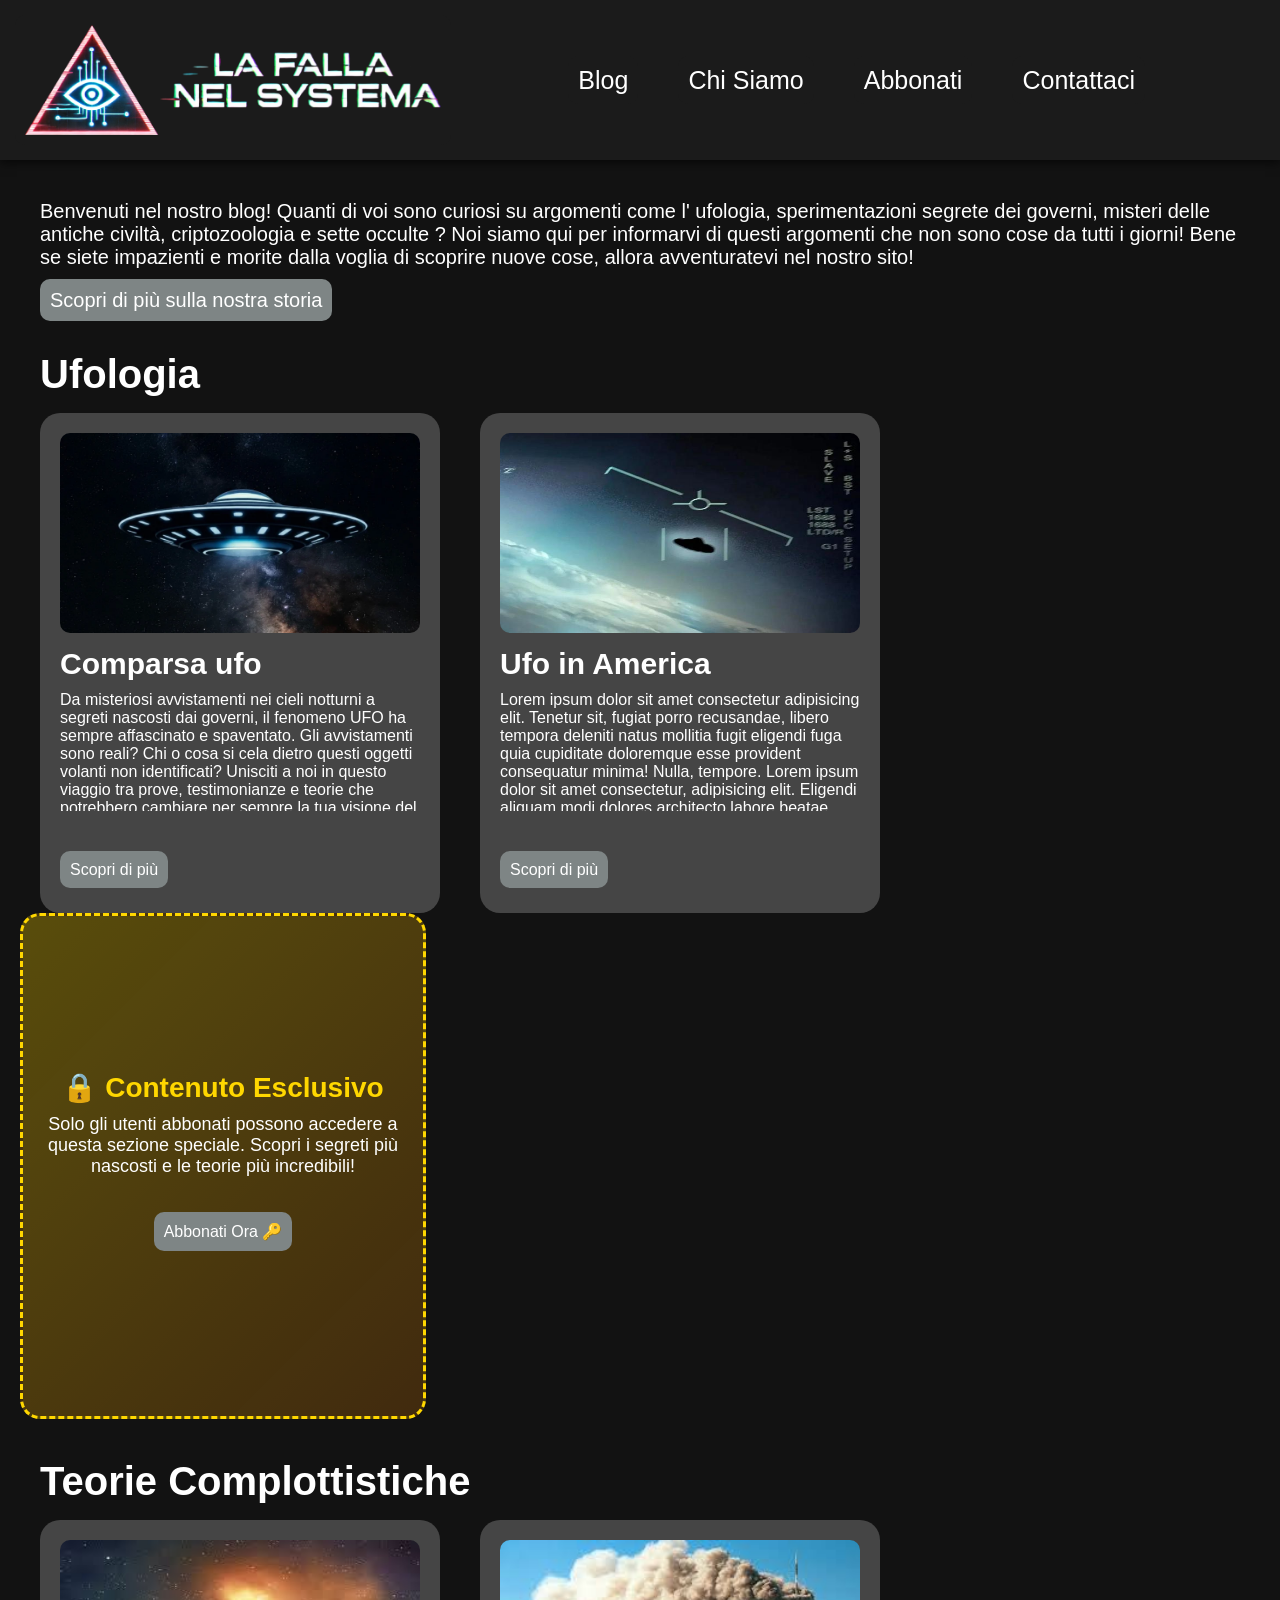
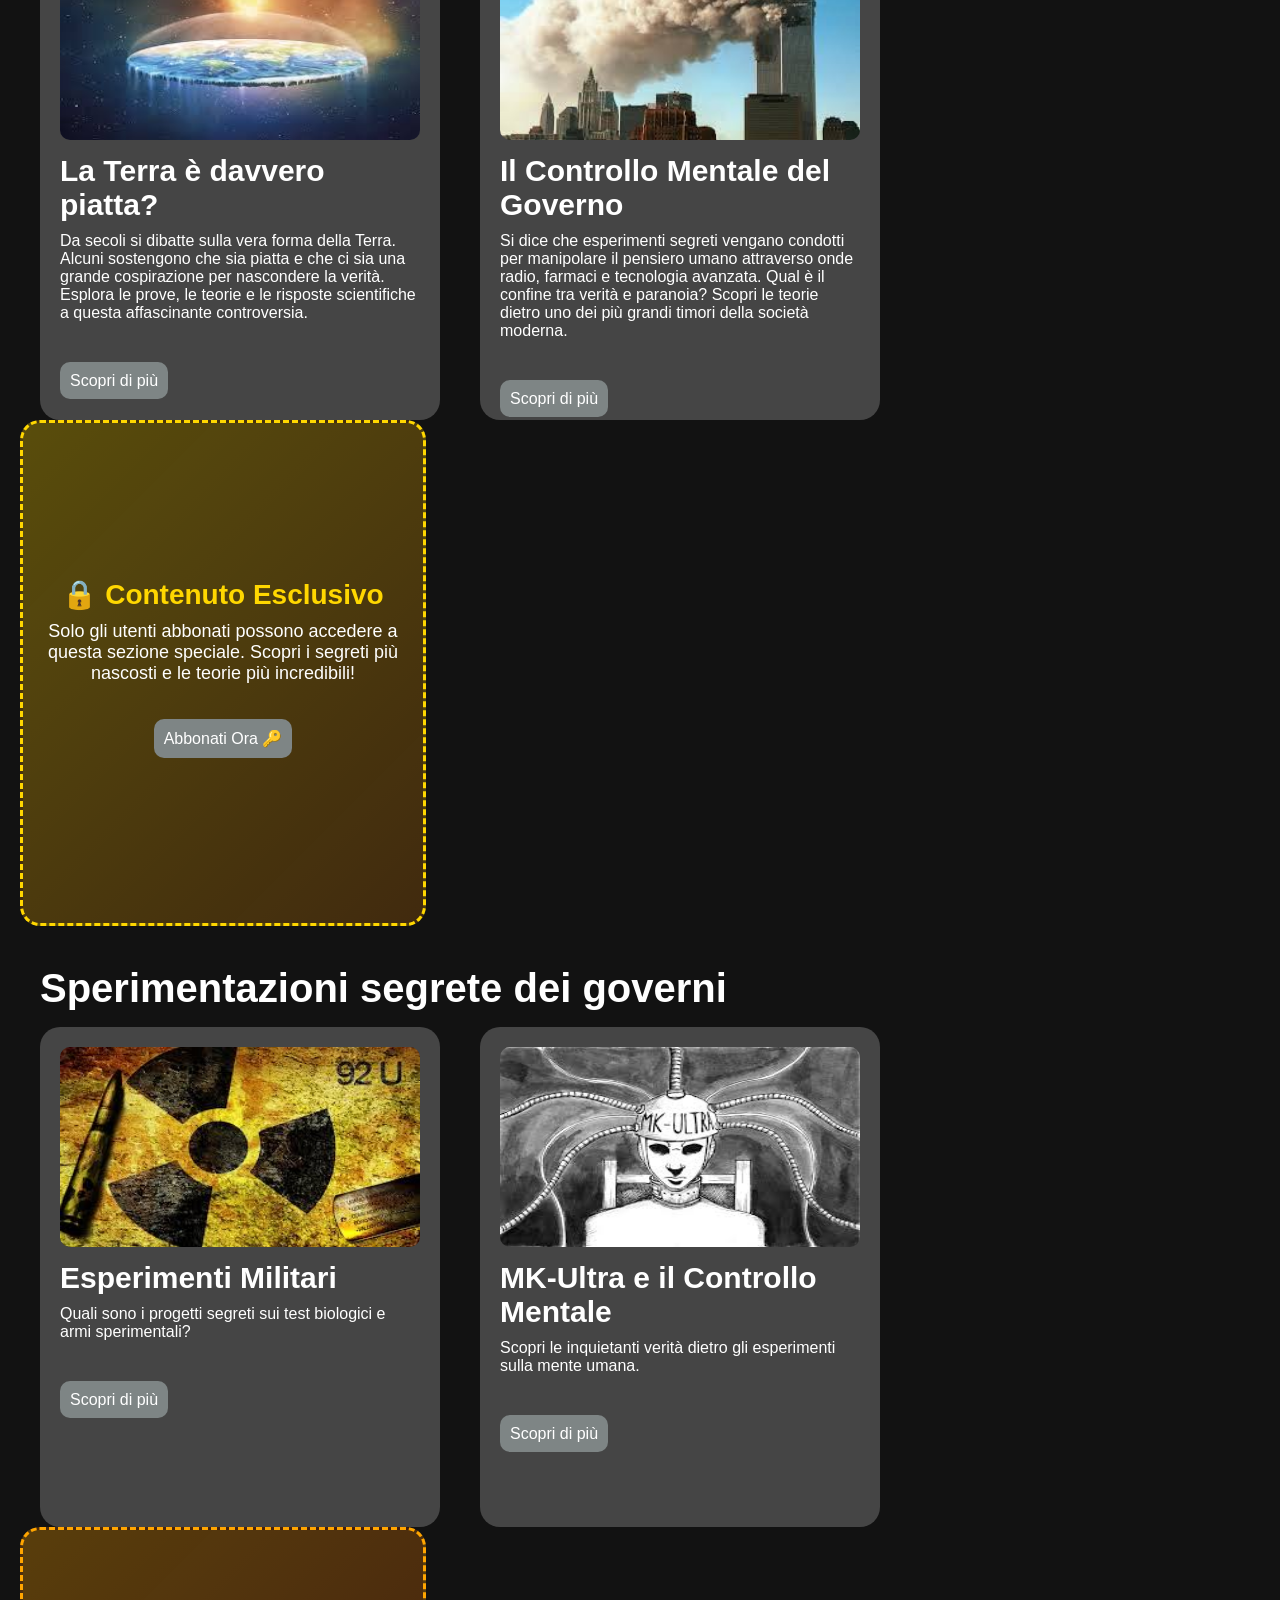
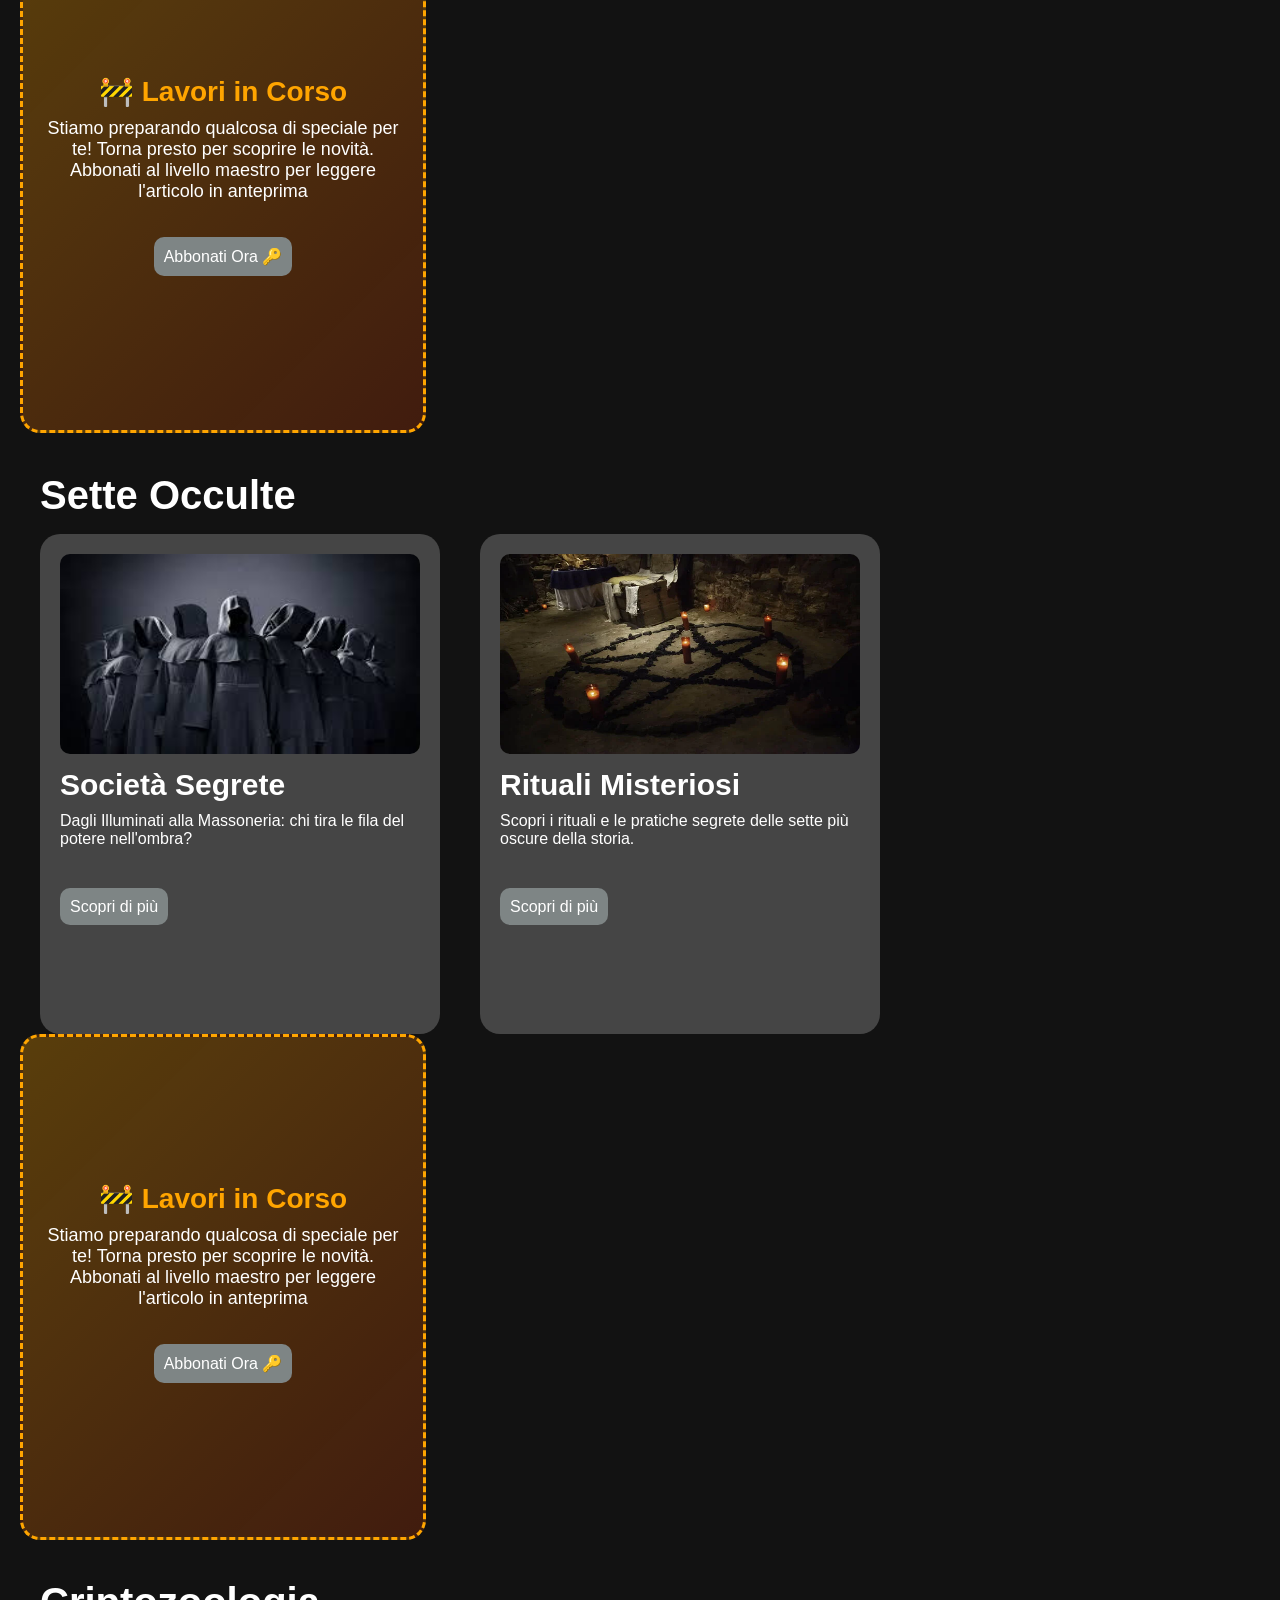
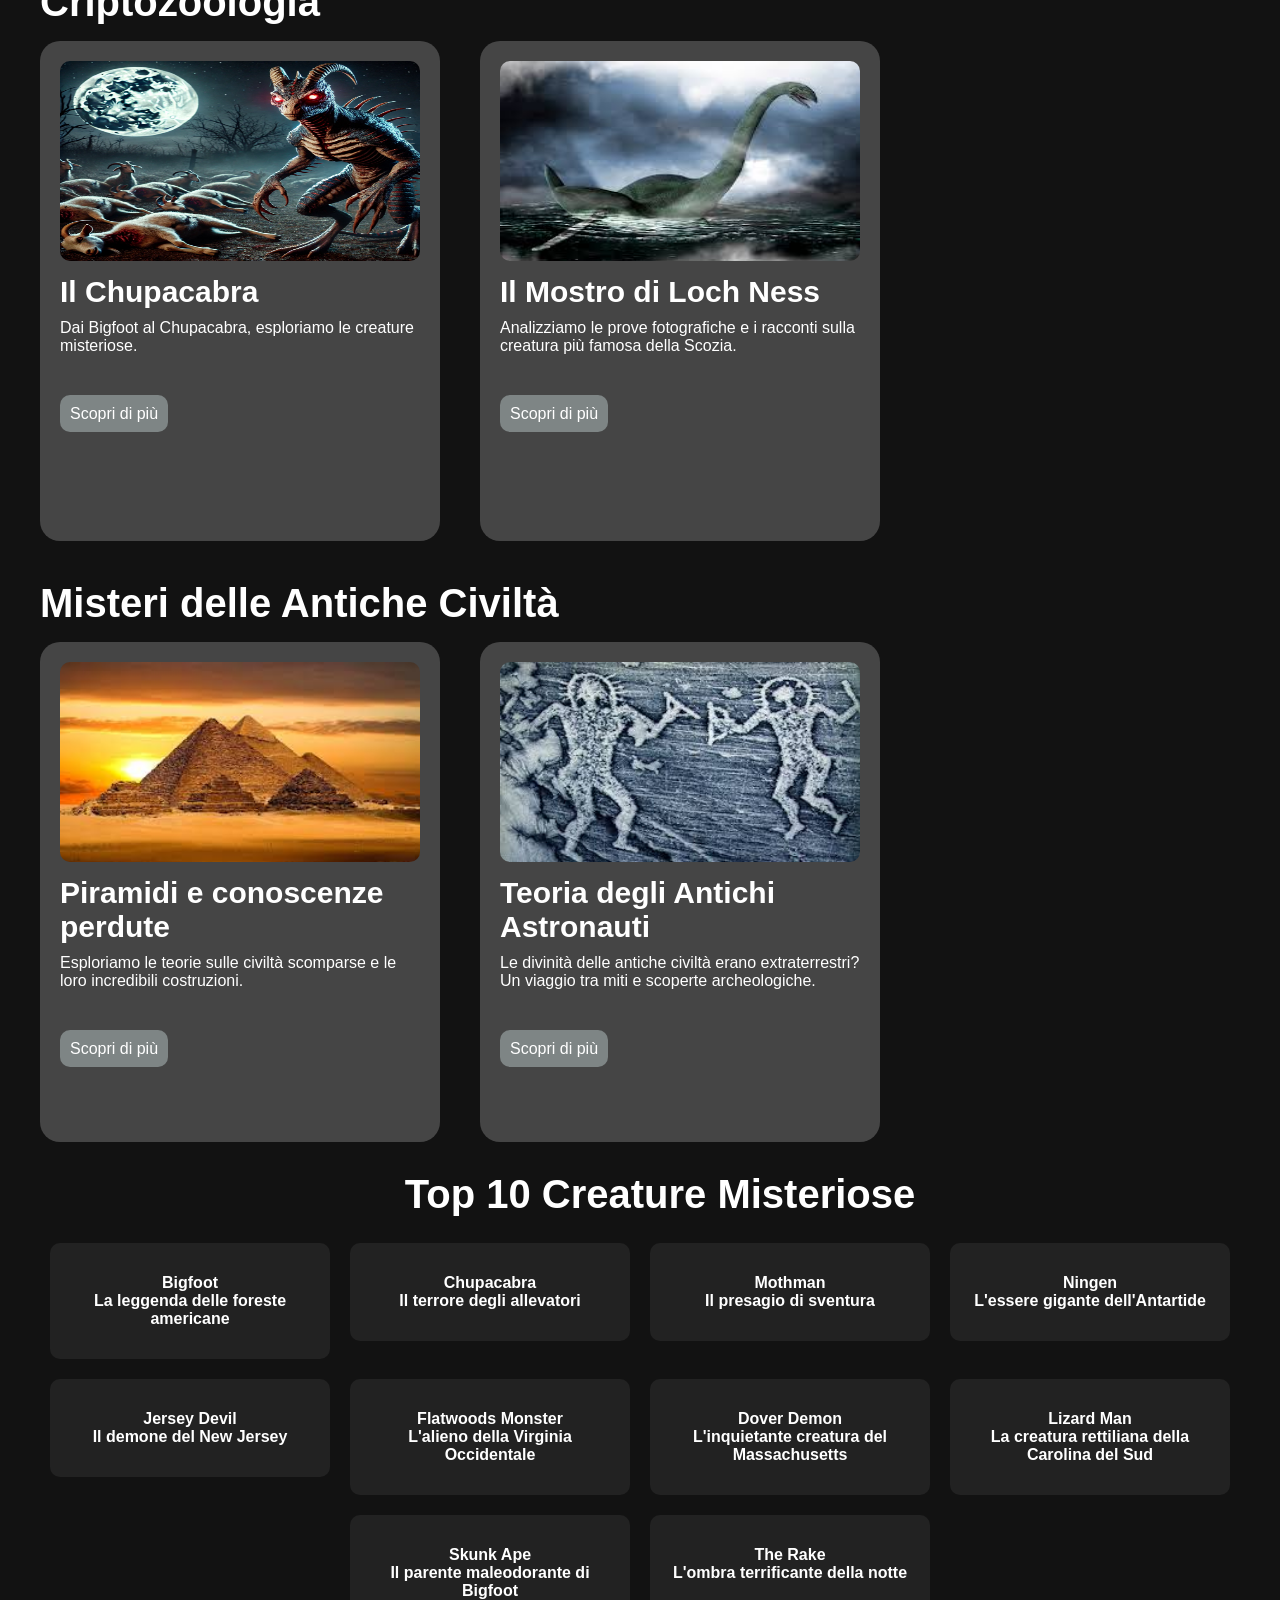
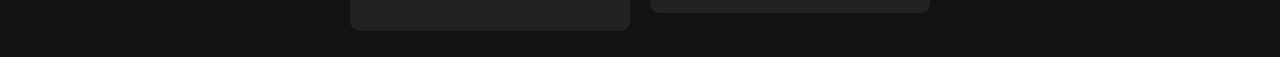
<file: index.html>
<!DOCTYPE html>
<html lang="it">
<head>
    <meta charset="UTF-8">
    <meta name="viewport" content="width=device-width, initial-scale=1.0">
    <title>La falla nel Systema</title>
    <link rel="stylesheet" href="style.css">
    <link rel="icon" href="foto/icona.png">
</head>
    <body>

        <header>
                <a href="index.html" class="logo">
                    <img src="foto/logo.png" alt="Logo" class="logo">
                </a>
                <ul class="nav-links">
                    <li><a href="index.html">Blog</a></li>
                    <li><a href="chi-siamo.html">Chi Siamo</a></li>
                    <li><a href="abbonati.html">Abbonati</a></li>
                    <li><a href="contattaci.html">Contattaci</a></li>
                </ul>
        </header>

        <div class="introduzione">
            <p> 
                Benvenuti nel nostro blog! Quanti di voi sono curiosi su argomenti come l' ufologia,
                sperimentazioni segrete dei governi, misteri delle antiche civiltà, criptozoologia e sette occulte ?
                Noi siamo qui per informarvi di questi argomenti che non sono cose da tutti i giorni!
                Bene se siete impazienti e morite dalla voglia di scoprire nuove cose, allora avventuratevi nel nostro sito! 
            </p>
            <a href="chi-siamo.html" class="btn">Scopri di più sulla nostra storia</a>
        </div>

        


        <!-- UFOLOGIA -->
        <div class="argomento ufologia">
            <h2>Ufologia</h2>
            <ul>
                <li class="scheda">
                    <img src="foto/ufo1.webp" alt="errore nel caricamento delle foto">
                    <h3>Comparsa ufo</h3>
                    <p class="anteprima">
                        Da misteriosi avvistamenti nei cieli notturni a segreti nascosti dai governi, il fenomeno UFO ha sempre affascinato e spaventato. Gli avvistamenti sono reali? Chi o cosa si cela dietro questi oggetti volanti non identificati? Unisciti a noi in questo viaggio tra prove, testimonianze e teorie che potrebbero cambiare per sempre la tua visione del mondo. Scopri di più e apri gli occhi sulla verità!"
                    </p>
                    <a href="https://nuforc.org/" target="_blank" class="btn">Scopri di più</a>
                </li>
                <li class="scheda">
                    <img src="foto/ufo2.jpeg" alt="errore nel caricamento delle foto">
                    <h3>Ufo in America</h3>
                    <p class="anteprima">
                        Lorem ipsum dolor sit amet consectetur adipisicing elit. Tenetur sit, fugiat porro recusandae, libero tempora deleniti natus mollitia fugit eligendi fuga quia cupiditate doloremque esse provident consequatur minima! Nulla, tempore. Lorem ipsum dolor sit amet consectetur, adipisicing elit. Eligendi aliquam modi dolores architecto labore beatae sunt itaque explicabo? Optio, eligendi vero aut quis neque excepturi sed nemo ab mollitia dicta.
                    </p>
                    <a href="https://ufoevidence.org" target="_blank" class="btn">Scopri di più</a>
                </li>
                
                <li class="scheda abbonati">
                    <h3>🔒 Contenuto Esclusivo</h3>
                    <p>Solo gli utenti abbonati possono accedere a questa sezione speciale. Scopri i segreti più nascosti e le teorie più incredibili!</p>
                    <a href="abbonati.html" class="btn">Abbonati Ora 🔑</a>    
                </li>
                
                
            </ul>
        </div>



        <!-- TEORIE COMPLOTTISTICHE -->
        <div class="argomento teorie">
            <h2>Teorie Complottistiche</h2>
            <ul>
                <li class="scheda">
                    <img src="foto/terrapiatta.jpeg" alt="Teoria della Terra Piatta">
                    <h3>La Terra è davvero piatta?</h3>
                    <p class="anteprima">Da secoli si dibatte sulla vera forma della Terra. Alcuni sostengono che sia piatta e che ci sia una grande cospirazione per nascondere la verità. Esplora le prove, le teorie e le risposte scientifiche a questa affascinante controversia.</p>
                    <a href="https://mysteriousuniverse.org/]" target="_blank" class="btn">Scopri di più</a>
                </li>
                <li class="scheda">
                    <img src="foto/teorie.jpeg" alt="Controllo Mentale">
                    <h3>Il Controllo Mentale del Governo</h3>
                    <p class="anteprima">Si dice che esperimenti segreti vengano condotti per manipolare il pensiero umano attraverso onde radio, farmaci e tecnologia avanzata. Qual è il confine tra verità e paranoia? Scopri le teorie dietro uno dei più grandi timori della società moderna.</p>
                    <a href="https://www.anomalist.com/]" target="_blank" class="btn">Scopri di più</a>
                </li>
                <li class="scheda abbonati">
                    <h3>🔒 Contenuto Esclusivo</h3>
                    <p>Solo gli utenti abbonati possono accedere a questa sezione speciale. Scopri i segreti più nascosti e le teorie più incredibili!</p>
                    <a href="abbonati.html" class="btn">Abbonati Ora 🔑</a>    
                </li>
            </ul>
        </div>



    <!-- SPERIMENTAZIONI SEGRETE DEI GOVERNI -->
    <div class="argomento governi">
        <h2>Sperimentazioni segrete dei governi</h2>
        <ul>
            <li class="scheda">
                <img src="foto/esperimenti.jpeg" alt="Esperimenti militari">
                <h3>Esperimenti Militari</h3>
                <p class="anteprima">Quali sono i progetti segreti sui test biologici e armi sperimentali?</p>
                <a href="theblackvault.com" target="_blank" class="btn">Scopri di più</a>
            </li>
            <li class="scheda">
                <img src="foto/mk.jpeg" alt="MK-Ultra e il controllo mentale">
                <h3>MK-Ultra e il Controllo Mentale</h3>
                <p class="anteprima">Scopri le inquietanti verità dietro gli esperimenti sulla mente umana.</p>
                <a href="https://it.wikipedia.org/wiki/Project_MKUltra" target="_blank" class="btn">Scopri di più</a>
            </li>
            <li class="scheda lavori">
                <h3>🚧 Lavori in Corso</h3>
                <p>Stiamo preparando qualcosa di speciale per te! Torna presto per scoprire le novità.
                <br>Abbonati al livello maestro per leggere l'articolo in anteprima </p>
                <a href="abbonati.html" class="btn">Abbonati Ora 🔑</a>
            </li>
        </ul>
    </div>




    <!-- SETTE OCCULTE -->
    <div class="argomento sette-occulte">
        <h2>Sette Occulte</h2>
        <ul>
            <li class="scheda">
                <img src="foto/societa.jpeg" alt="Società Segrete">
                <h3>Società Segrete</h3>
                <p class="anteprima">Dagli Illuminati alla Massoneria: chi tira le fila del potere nell'ombra?</p>
                <a href="https://www.religioustolerance.org/cults.htm" target="_blank" class="btn">Scopri di più</a>
            </li>
            <li class="scheda">
                <img src="foto/rituali.webp" alt="Rituali Misteriosi">
                <h3>Rituali Misteriosi</h3>
                <p class="anteprima">Scopri i rituali e le pratiche segrete delle sette più oscure della storia.</p>
                <a href="https://culteducation.com/" target="_blank" class="btn">Scopri di più</a>
            </li>
            <li class="scheda lavori">
                <h3>🚧 Lavori in Corso</h3>
                <p>Stiamo preparando qualcosa di speciale per te! Torna presto per scoprire le novità.
                <br>Abbonati al livello maestro per leggere l'articolo in anteprima </p>
                <a href="abbonati.html" class="btn">Abbonati Ora 🔑</a>
            </li>
        </ul>
    </div>

    <!-- CRIPTOZOOLOGIA -->
    <div class="argomento criptozoologia">
        <h2>Criptozoologia</h2>
        <ul>
            <li class="scheda">
                <img src="foto/chupa.webp" alt="Il Chupacabra">
                <h3>Il Chupacabra</h3>
                <p class="anteprima">Dai Bigfoot al Chupacabra, esploriamo le creature misteriose.</p>
                <a href="https://nonciclopedia.org/wiki/Chupacabra" target="_blank" class="btn">Scopri di più</a>
            </li>
            <li class="scheda">
                <img src="foto/lochness.jpeg" alt="Il Mostro di Loch Ness">
                <h3>Il Mostro di Loch Ness</h3>
                <p class="anteprima">Analizziamo le prove fotografiche e i racconti sulla creatura più famosa della Scozia.</p>
                <a href="https://www.visitscotland.com/it-it/places-to-go/loch-ness/things-to-do/nessie" target="_blank" class="btn">Scopri di più</a>
            </li>
            
        </ul>
    </div>

    <!-- MISTERI DELLE ANTICHE CIVILTÀ -->
    <div class="argomento antiche-civilta">
        <h2>Misteri delle Antiche Civiltà</h2>
        <ul>
            <li class="scheda">
                <img src="foto/piramidi.jpeg" alt="Piramidi e Conoscenze Perdute">
                <h3>Piramidi e conoscenze perdute</h3>
                <p class="anteprima">Esploriamo le teorie sulle civiltà scomparse e le loro incredibili costruzioni.</p>
                <a href="https://www.ancient-origins.net/" target="_blank" class="btn">Scopri di più</a>
            </li>
            <li class="scheda">
                <img src="foto/astronauti.jpeg" alt="Antichi astronauti">
                <h3>Teoria degli Antichi Astronauti</h3>
                <p class="anteprima">Le divinità delle antiche civiltà erano extraterrestri? Un viaggio tra miti e scoperte archeologiche.</p>
                <a href="https://www.gaia.com/" target="_blank" class="btn">Scopri di più</a>
            </li>
            
        </ul>
    </div>

    

        
    <!-- TOP TEN INCONTRI CON STRANE CREATURE -->
    <h2 style="text-align: center; color: white; margin-top: 30px;">Top 10 Creature Misteriose</h2>
    <ul class="creature-list">
        <a href="https://it.wikipedia.org/wiki/Bigfoot">
            <li>
                <p><b>Bigfoot</b><br>La leggenda delle foreste americane</p>
            </li>
        </a>
        
        <a href="https://it.wikipedia.org/wiki/Chupacabra">
            <li>
                <p><b>Chupacabra</b><br>Il terrore degli allevatori</p>
            </li>
        </a>

        <a href="https://it.wikipedia.org/wiki/Mothman">
            <li>
                <p><b>Mothman</b><br>Il presagio di sventura</p>
            </li>
        </a>

        <a href="https://cryptidz.fandom.com/wiki/Ningen">
            <li>
                <p><b>Ningen</b><br>L'essere gigante dell'Antartide</p>
            </li>
        </a>

        <a href="https://it.wikipedia.org/wiki/Jersey_Devil">
            <li>
                <p><b>Jersey Devil</b><br>Il demone del New Jersey</p>
            </li>
        </a>

        <a href="https://it.wikipedia.org/wiki/Flatwoods_Monster">
            <li>
                <p><b>Flatwoods Monster</b><br>L'alieno della Virginia Occidentale</p>
            </li>
        </a>

        <a href="https://cryptidz.fandom.com/wiki/Dover_Demon">
            <li>
                <p><b>Dover Demon</b><br>L'inquietante creatura del Massachusetts</p>
            </li>
        </a>

        <a href="https://cryptidz.fandom.com/wiki/Lizard_Man_of_Scape_Ore_Swamp">
            <li>
                <p><b>Lizard Man</b><br>La creatura rettiliana della Carolina del Sud</p>
            </li>
        </a>

        <a href="https://cryptidz.fandom.com/wiki/Skunk_Ape">
            <li>
                <p><b>Skunk Ape</b><br>Il parente maleodorante di Bigfoot</p>
            </li>
        </a>

        <a href="https://cryptidz.fandom.com/wiki/The_Rake">
            <li>
                <p><b>The Rake</b><br>L'ombra terrificante della notte</p>
            </li>
        </a>
    </ul>

    


            
        
    </body>
</html>
</file>
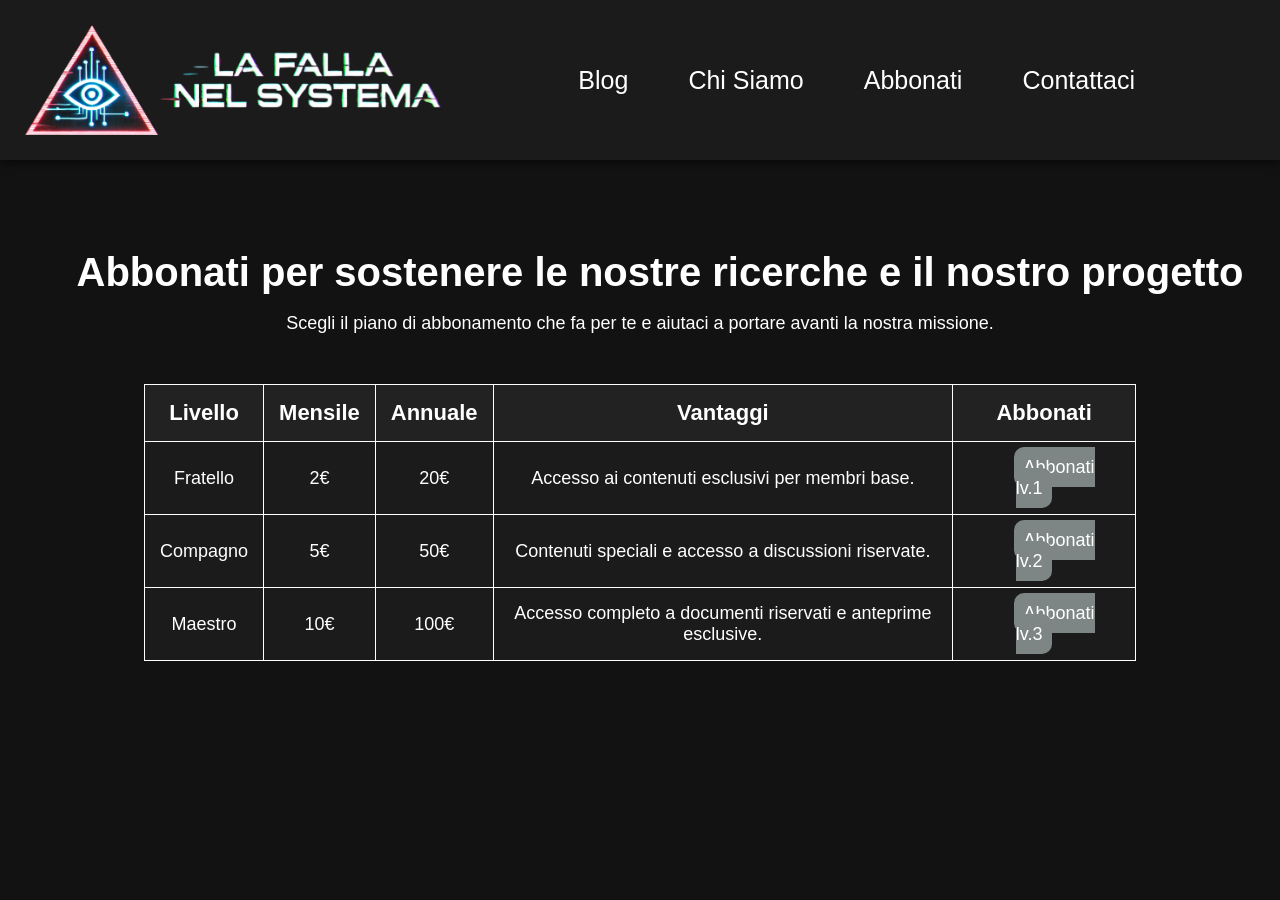
<file: abbonati.html>
<!DOCTYPE html>
<html lang="it">
<head>
    <meta charset="UTF-8">
    <meta name="viewport" content="width=device-width, initial-scale=1.0">
    <title>La falla nel Systema | Abbonati</title>
    <link rel="stylesheet" href="style.css">
    <link rel="icon" href="foto/icona.png">
</head>
<body>

    <header>
        <a href="index.html" class="logo">
            <img src="foto/logo.png" alt="Logo" class="logo">
        </a>
        <ul class="nav-links">
            <li><a href="index.html">Blog</a></li>
            <li><a href="chi-siamo.html">Chi Siamo</a></li>
            <li><a href="abbonati.html">Abbonati</a></li>
            <li><a href="contattaci.html">Contattaci</a></li>
        </ul>
    </header>




    <div class="abbonati-container">
        <h2>Abbonati per sostenere le nostre ricerche e il nostro progetto</h2>
        <p class="abbonati-intro">Scegli il piano di abbonamento che fa per te e aiutaci a portare avanti la nostra missione.</p>
        
        <table class="abbonamenti-tabella">
            <tr>
                <th>Livello</th>
                <th>Mensile</th>
                <th>Annuale</th>
                <th>Vantaggi</th>
                <th>Abbonati</th>
            </tr>
            <tr>
                <td>Fratello</td>
                <td>2€</td>
                <td>20€</td>
                <td>Accesso ai contenuti esclusivi per membri base.</td>
                <td><a href="" class="abbonati btn">Abbonati lv.1</a></td>
            </tr>
            <tr>
                <td>Compagno</td>
                <td>5€</td>
                <td>50€</td>
                <td>Contenuti speciali e accesso a discussioni riservate.</td>
                <td><a href="" class="abbonati btn">Abbonati lv.2</a></td>
            </tr>
            <tr>
                <td>Maestro</td>
                <td>10€</td>
                <td>100€</td>
                <td>Accesso completo a documenti riservati e anteprime esclusive.</td>
                <td><a href="" class="abbonati btn">Abbonati lv.3</a></td>
            </tr>
        </table>
    </div>
</body>
</html>
</file>
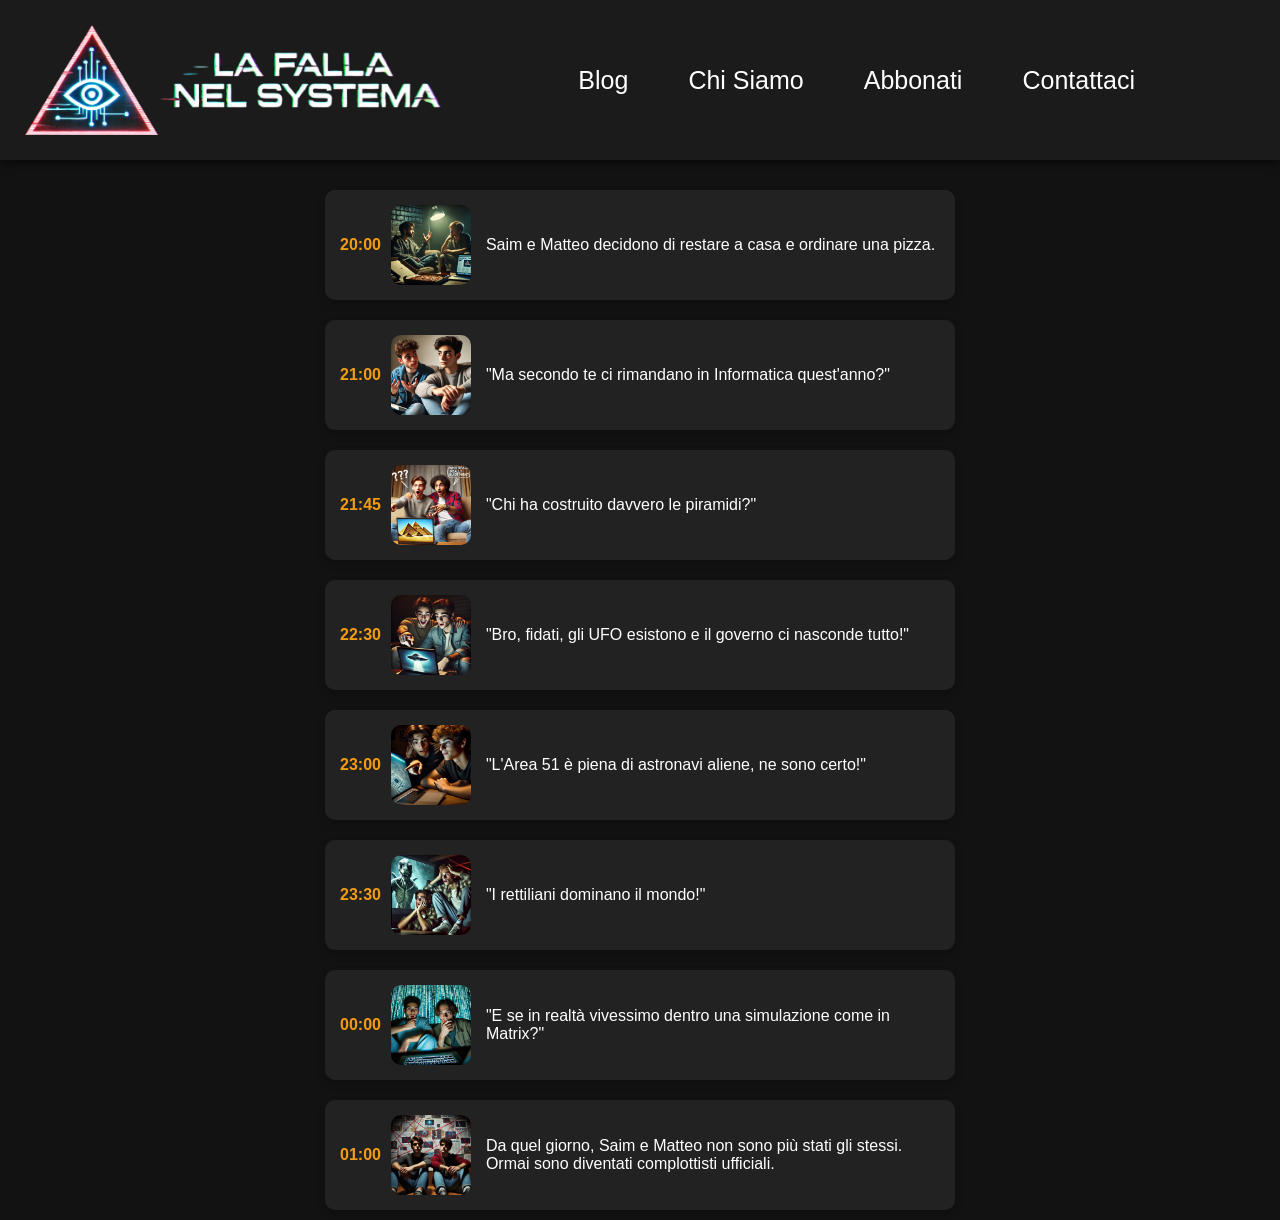
<file: chi-siamo.html>
<!DOCTYPE html>
<html lang="it">
<head>
    <meta charset="UTF-8">
    <meta name="viewport" content="width=device-width, initial-scale=1.0">
    <title>La falla nel Systema | Chi Siamo</title>
    <link rel="stylesheet" href="style.css">
    <link rel="icon" href="foto/icona.png">
</head>
<body>

    <header>
        <a href="index.html" class="logo">
            <img src="foto/logo.png" alt="Logo" class="logo">
        </a>
        <ul class="nav-links">
            <li><a href="index.html">Blog</a></li>
            <li><a href="chi-siamo.html">Chi Siamo</a></li>
            <li><a href="abbonati.html">Abbonati</a></li>
            <li><a href="contattaci.html">Contattaci</a></li>
        </ul>
    </header>

    
    <div class="timeline">
        <div class="event">
            <div class="time">20:00</div>
            <img src="foto/pizza.jpg" alt="Pizza e relax">
            <p>Saim e Matteo decidono di restare a casa e ordinare una pizza.</p>
        </div>
        <div class="event">
            <div class="time">21:00</div>
            <img src="foto/nove.jpg" alt="Domande esistenziali">
            <p>"Ma secondo te ci rimandano in Informatica quest'anno?"</p>
        </div>
        <div class="event">
            <div class="time">21:45</div>
            <img src="foto/novequaranta.jpg" alt="Teorie sulle piramidi">
            <p>"Chi ha costruito davvero le piramidi?"</p>
        </div>
        <div class="event">
            <div class="time">22:30</div>
            <img src="foto/diecimezzo.jpg" alt="UFO e misteri">
            <p>"Bro, fidati, gli UFO esistono e il governo ci nasconde tutto!"</p>
        </div>
        <div class="event">
            <div class="time">23:00</div>
            <img src="foto/undici.jpg" alt="Teorie su Area 51">
            <p>"L'Area 51 è piena di astronavi aliene, ne sono certo!"</p>
        </div>
        <div class="event">
            <div class="time">23:30</div>
            <img src="foto/undicimezzo.jpg" alt="Teoria dei rettiliani">
            <p>"I rettiliani dominano il mondo!"</p>
        </div>
        <div class="event">
            <div class="time">00:00</div>
            <img src="foto/mezzanotte.jpg" alt="Viviamo in una simulazione">
            <p>"E se in realtà vivessimo dentro una simulazione come in Matrix?"</p>
        </div>
        <div class="event">
            <div class="time">01:00</div>
            <img src="foto/una.jpg" alt="Occhi aperti">
            <p>Da quel giorno, Saim e Matteo non sono più stati gli stessi. Ormai sono diventati complottisti ufficiali.</p>
        </div>
    </div>


</body>
</html>
</file>
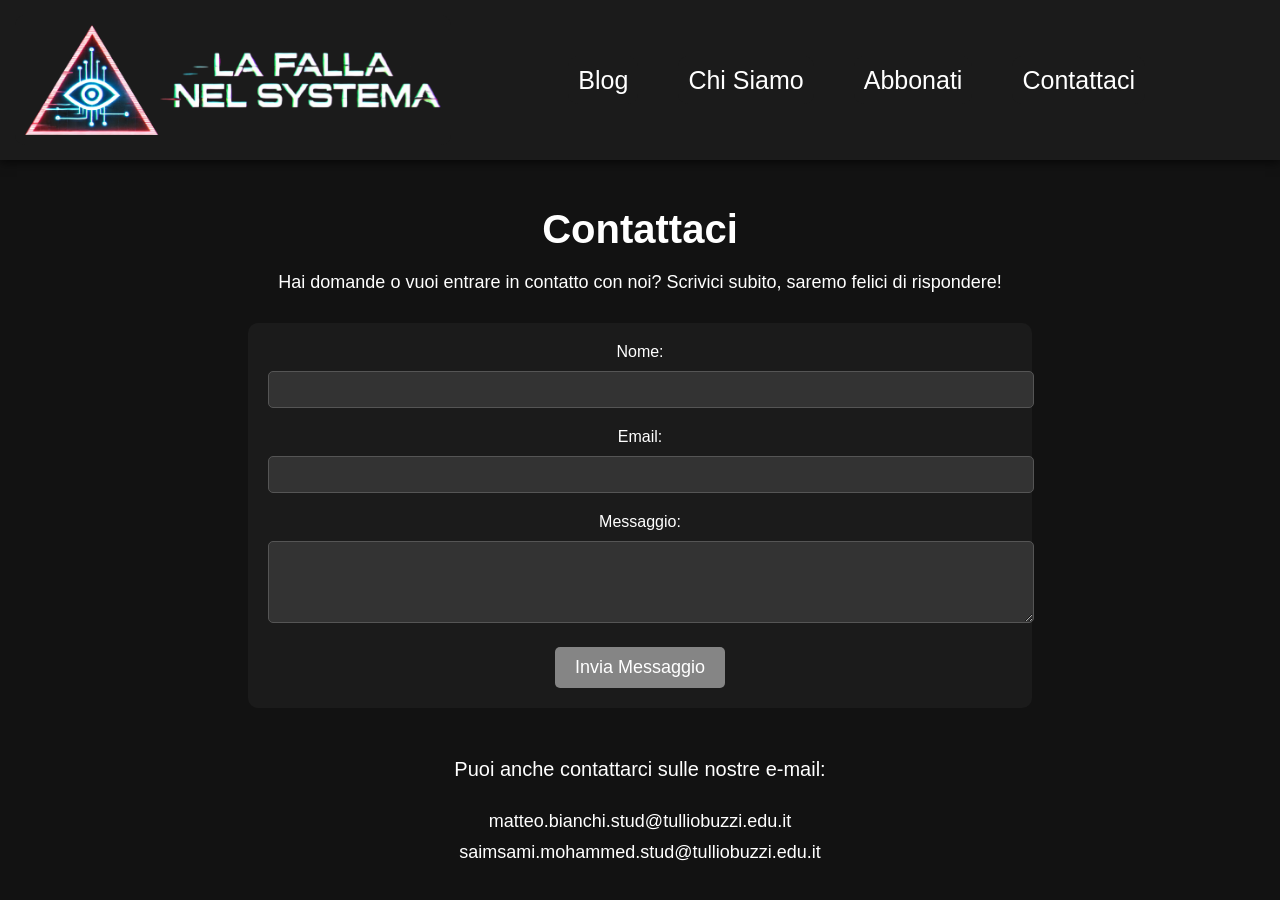
<file: contattaci.html>
<!DOCTYPE html>
<html lang="it">
<head>
    <meta charset="UTF-8">
    <meta name="viewport" content="width=device-width, initial-scale=1.0">
    <title>La falla nel Systema | Contattaci</title>
    <link rel="stylesheet" href="style.css">
    <link rel="icon" href="foto/icona.png">
</head>
<body>

    <header>
        <a href="index.html" class="logo">
            <img src="foto/logo.png" alt="Logo" class="logo">
        </a>
        <ul class="nav-links">
            <li><a href="index.html">Blog</a></li>
            <li><a href="chi-siamo.html">Chi Siamo</a></li>
            <li><a href="abbonati.html">Abbonati</a></li>
            <li><a href="contattaci.html">Contattaci</a></li>
        </ul>
    </header>   

    <div class="contattaci-container">
        <h1>Contattaci</h1>
        <p>Hai domande o vuoi entrare in contatto con noi? Scrivici subito, saremo felici di rispondere!</p>
        
        <form>
            <label for="nome">Nome:</label>
            <input type="text" id="nome" required>

            <label for="email">Email:</label>
            <input type="email" id="email"  required>

            <label for="messaggio">Messaggio:</label><br>
            <textarea id="messaggio" rows="4" required></textarea>

            <button>Invia Messaggio</button>
        </form>
        
        <div class="info">
            <p>Puoi anche contattarci sulle nostre e-mail:</p>
            <ul>
                <li><a href="mailto:matteo.bianchi.stud@tulliobuzzi.edu.it">matteo.bianchi.stud@tulliobuzzi.edu.it</a></li>
                <li><a href="mailto:saimsami.mohammed.stud@tulliobuzzi.edu.it">saimsami.mohammed.stud@tulliobuzzi.edu.it</a></li>
            </ul>
        </div>
    </div>

</body>
</html>
</file>
<file: style.css>
body {
    margin: 0;
    font-family: Arial, sans-serif;
    color: #fff;
    background-color: #121212;
    overflow-x: hidden;
    font-family: 'Roboto', sans-serif;
}




/* CODICE NAVBAR */
/* CODICE NAVBAR */
/* CODICE NAVBAR */
/* CODICE NAVBAR */
/* CODICE NAVBAR */
header {
    display: flex;
    align-items: center;
    justify-content: space-between;
    background-color: #1b1b1b;
    padding: 15px 15px;
    box-shadow: 0 2px 10px rgba(0, 0, 0, 0.7);
}

.logo {
    height: 110px;
    margin: 0px;
    width: auto;
    background-color: #1b1b1b;
}

.nav-links {
    list-style: none;
    display: flex;
    justify-content: center;
    margin: 0;
    padding: 0;
    margin-right: 100px;
}

.nav-links a {
    text-decoration: none;
    color: white;
    background-color: #1b1b1b;
    font-size: 25px;
}

.nav-links a:hover {
    text-decoration: underline;
}





/* INTRODUZIONE DA CAMBIARE */
/* INTRODUZIONE DA CAMBIARE */
/* INTRODUZIONE DA CAMBIARE */
/* INTRODUZIONE DA CAMBIARE */
/* INTRODUZIONE DA CAMBIARE */
.introduzione a{
    background-color: rgb(126, 133, 133);
    color: #fff;
    text-decoration: none;
    border-radius: 10px;
    padding: 10px;
    margin: 20px 0;
}

.introduzione{
    font-size: 20px;
    margin: 40px;
}





/* PAGINA BLOG */
/* PAGINA BLOG */
/* PAGINA BLOG */
/* PAGINA BLOG */
/* PAGINA BLOG */
h2{
    font-size: 40px;
    margin: 40px 0 0 40px;
}

.argomento ul{ 
    list-style: none;
    padding: 0;
    
    display: flex;
    flex-wrap: wrap;
}


.scheda {
    width: 400px;
    height: 500px;
    background-color: rgb(69, 69, 69); /* COLERE SCHEDE */
    border-radius: 20px;
    display: inline-block;
    margin: 0 20px;
    
}

.scheda:first-child{
    margin-left: 40px;
}

.scheda img{
    width: 360px;
    height: 200px;
    border-radius: 10px;
    margin: 20px 20px 0 20px;
}

h3{
    font-size: 30px;
    margin: 10px 20px
}

.scheda p{
    margin: 0;
    max-height: 120px;
    overflow: scroll;
    overflow-y: auto; 
    overflow-x: hidden; 
    margin: 0 20px 50px 20px;
}

.scheda a, header a, .abbonati.btn{
    background-color: rgb(126, 133, 133);
    color: #fff;
    text-decoration: none;
    border-radius: 10px;
    padding: 10px;
    margin: 20px;
}

.btn:hover, form button:hover{
    background-color: #646464;
}





/* SCHEDA CONTENUTI ESCUSIVI */
/* SCHEDA CONTENUTI ESCUSIVI */
/* SCHEDA CONTENUTI ESCUSIVI */
/* SCHEDA CONTENUTI ESCUSIVI */
/* SCHEDA CONTENUTI ESCUSIVI */
.scheda.abbonati {
    display: flex;
    flex-direction: column;
    justify-content: center;
    align-items: center;
    text-align: center;
    background: linear-gradient(135deg, rgba(255, 215, 0, 0.3), rgba(255, 140, 0, 0.2)); 
    border: 3px;
    border-style: dashed;
    border-color: rgb(255, 215, 0);;
}

.scheda.abbonati h3 {
    font-size: 28px;
    color: #FFD700; 
}

.scheda.abbonati p {
    font-size: 18px;
    margin-bottom: 15px;
}




/* SCHEDA LAVORI IN CORSO */
/* SCHEDA LAVORI IN CORSO */
/* SCHEDA LAVORI IN CORSO */
/* SCHEDA LAVORI IN CORSO */
/* SCHEDA LAVORI IN CORSO */

.scheda.lavori {
    display: flex;
    flex-direction: column;
    justify-content: center;
    align-items: center;
    text-align: center;
    background: linear-gradient(135deg, rgba(255, 165, 0, 0.3), rgba(255, 69, 0, 0.2)); 
    border: 3px;
    border-style: dashed;
    border-color: rgb(255, 165, 0);;
}

.scheda.lavori h3 {
    font-size: 28px;
    color: #FFA500;
}

.scheda.lavori p {
    font-size: 18px;
    margin-bottom: 15px;
}

    




/* PAGINA ABBONATI */
/* PAGINA ABBONATI */
/* PAGINA ABBONATI */
/* PAGINA ABBONATI */
/* PAGINA ABBONATI */
.abbonati-container {
    text-align: center;
    padding: 50px 20px;
}

.abbonati-intro {
    font-size: 18px;
    margin-bottom: 50px;
}

.abbonamenti-tabella {
    width: 80%;
    margin: auto;
    border-collapse: collapse;
    background-color: #1b1b1b;
    overflow: hidden;
}

.abbonamenti-tabella th, .abbonamenti-tabella td {
    border: 1px solid #fff;
    padding: 15px;
    text-align: center;
}

.abbonamenti-tabella th {
    background-color: #222;
    font-size: 22px;
}

.abbonamenti-tabella td {
    font-size: 18px;
}





/* PAGINA CONTATTACI */
/* PAGINA CONTATTACI */
/* PAGINA CONTATTACI */
/* PAGINA CONTATTACI */
/* PAGINA CONTATTACI */
.contattaci-container {
    text-align: center;
    padding: 20px 20px;
}

.contattaci-container h1 {
    font-size: 40px;
    margin-bottom: 20px;
}

.contattaci-container p {
    font-size: 18px;
    margin-bottom: 30px;
}

form {
    background-color: #1b1b1b;
    padding: 20px;
    border-radius: 10px;
    display: inline-block;
    margin-bottom: 30px;
    width: 60%;
}

form input, form textarea {
    width: 100%;
    padding: 10px;
    margin: 10px 0 20px 0;
    border-radius: 5px;
    background-color: #333;
    color: white;
    border: 1px solid #555;
}

form button {
    background-color: rgb(133, 133, 133);
    color: white;
    padding: 10px 20px;
    font-size: 18px;
    border: none;
    border-radius: 5px;
}



.info {
    margin-top: 20px;
}

.info p{
    font-size: 20px;
}

.info ul {
    list-style: none;
    padding: 0;
}

.info ul li {
    margin: 10px 0;
}

.info a {
    color: #fff;
    text-decoration: none;
    font-size: 18px;
}

.info a:hover {
    text-decoration: underline;
}





.creature-list {
    list-style: none;
    padding: 0;
    display: flex;
    flex-wrap: wrap;
    justify-content: center;
}
.creature-list li {
    background: #222;
    color: white;
    margin: 10px;
    padding: 15px;
    border-radius: 10px;
    text-align: center;
    width: 250px;
}
.creature-list li:hover {
    transform: scale(1.1);
}
.creature-list a {
    color: white;
    text-decoration: none;
    font-weight: bold;
}




/* PAGINA CHI SIAMO */
/* PAGINA CHI SIAMO */
/* PAGINA CHI SIAMO */
/* PAGINA CHI SIAMO */
/* PAGINA CHI SIAMO */
.timeline {
    display: flex;
    flex-direction: column;
    align-items: center;
    margin-top: 20px;
}
.timeline .event {
    display: flex;
    align-items: center;
    background: #222;
    padding: 15px;
    margin: 10px;
    border-radius: 10px;
    width: 80%;
    max-width: 600px;
    box-shadow: 0px 4px 8px rgba(0, 0, 0, 0.2);
}

.event img {
    width: 80px;
    height: 80px;
    border-radius: 10px;
    margin-right: 15px;
    transition: transform 0.3s;
}
.event:hover {
    transform: scale(1.1);
}
.time {
    font-weight: bold;
    margin-right: 10px;
    color: #f39c12;
}
</file>
